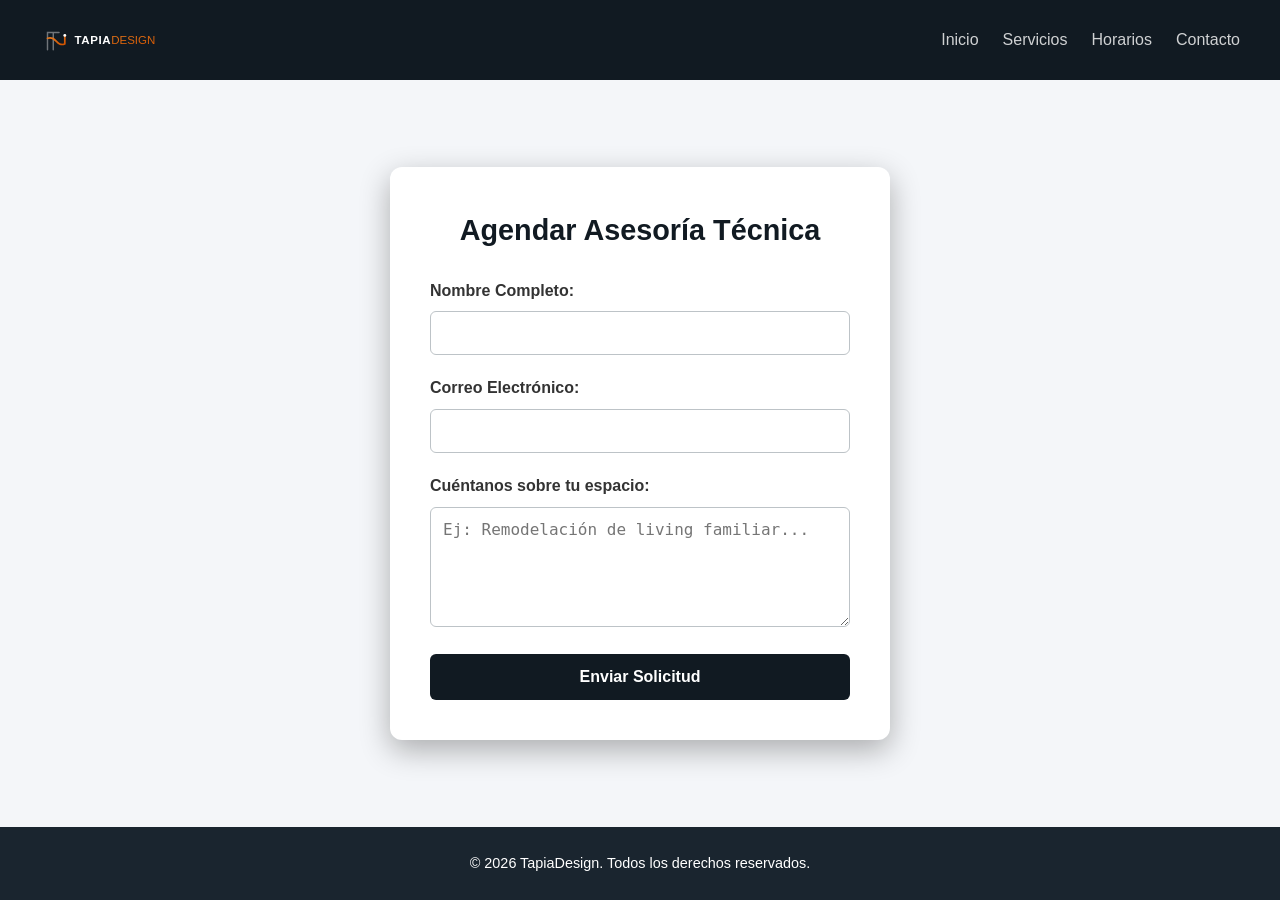
<file: src/components/contacto.html>
<!DOCTYPE html>
<html lang="es">
<head>
    <meta charset="UTF-8">
    <meta name="viewport" content="width=device-width, initial-scale=1.0">
    <title>Contacto | TapiaDesign</title>
    <link rel="stylesheet" href="../css/global.css">
    <link rel="stylesheet" href="../css/contacto.css">
    <link rel="icon" type="image/svg+xml" href="../assets/favicon.svg">
</head>
<body style="margin: 0; padding: 0; display: flex; flex-direction: column; min-height: 100vh; background-color: #f4f6f9;">

    <header class="main-header">
        <a href="../../index.html" style="display: flex; align-items: center;">
            <img src="../assets/logo.svg" alt="TapiaDesign Logo" style="height: 40px; width: auto;">
        </a>
        <nav class="main-nav">
            <ul>
                <li><a href="../../index.html">Inicio</a></li>
                <li><a href="menu.html">Servicios</a></li>
                <li><a href="horarios.html">Horarios</a></li>
                <li><a href="contacto.html">Contacto</a></li>
            </ul>
        </nav>
    </header>

    <main style="flex: 1; display: flex; align-items: center; justify-content: center; width: 100%; padding: 40px 0;">
        <form id="contactForm" class="form-contacto" novalidate>
            <h2>Agendar Asesoría Técnica</h2>
            
            <div class="form-group">
                <label for="nombre">Nombre Completo:</label>
                <input type="text" id="nombre" name="nombre" required aria-required="true">
            </div>

            <div class="form-group">
                <label for="email">Correo Electrónico:</label>
                <input type="email" id="email" name="email" required aria-required="true">
            </div>

            <div class="form-group">
                <label for="mensaje">Cuéntanos sobre tu espacio:</label>
                <textarea id="mensaje" name="mensaje" required aria-required="true" placeholder="Ej: Remodelación de living familiar..."></textarea>
            </div>

            <button type="submit" class="btn-submit">Enviar Solicitud</button>
            
            <div id="errorFeedback" class="error-msg" role="alert" hidden></div>
            <div id="successFeedback" class="success-msg" role="status" hidden>¡Solicitud enviada con éxito! Nos contactaremos a la brevedad.</div>
        </form>
    </main>

    <footer style="background-color: #1a252f; color: #ffffff; text-align: center; padding: 25px 0; font-size: 0.9rem; width: 100%; font-family: 'Segoe UI', Arial, sans-serif;">
        <p>&copy; 2026 TapiaDesign. Todos los derechos reservados.</p>
    </footer>

    <script src="../js/form.js"></script>
</body>
</html>
</file>
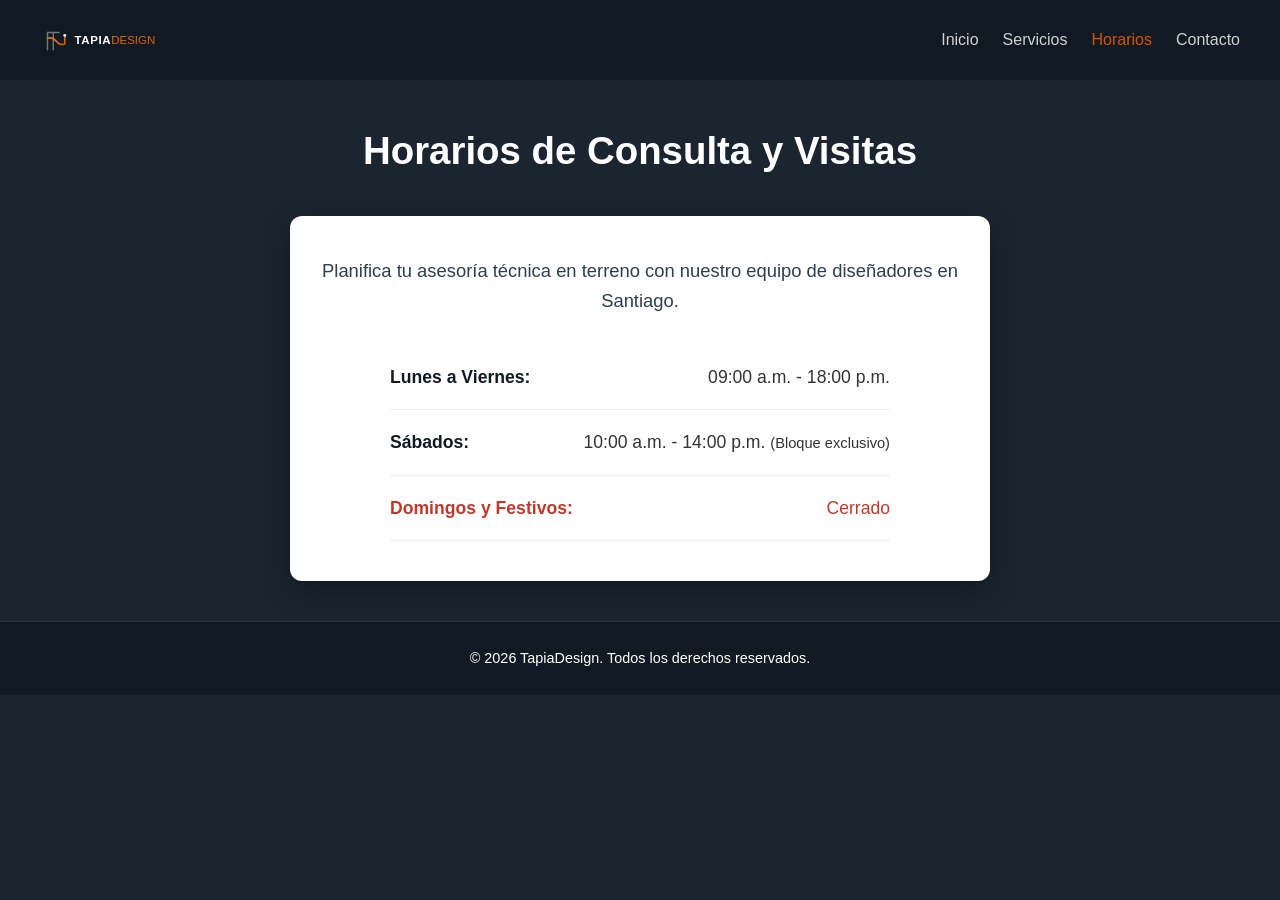
<file: src/components/horarios.html>
<!DOCTYPE html>
<html lang="es">
<head>
    <meta charset="UTF-8">
    <meta name="viewport" content="width=device-width, initial-scale=1.0">
    <title>Horarios de Atención | TapiaDesign</title>
    <link rel="stylesheet" href="../css/global.css">
    <link rel="stylesheet" href="../css/horarios.css">
    <link rel="icon" type="image/svg+xml" href="../assets/favicon.svg">
</head>
<body>

    <header class="main-header">
        <a href="../../index.html">
            <img src="../assets/logo.svg" alt="TapiaDesign Logo">
        </a>
        <nav class="main-nav">
            <ul>
                <li><a href="../../index.html">Inicio</a></li>
                <li><a href="menu.html">Servicios</a></li>
                <li><a href="horarios.html" class="active">Horarios</a></li>
                <li><a href="contacto.html">Contacto</a></li>
            </ul>
        </nav>
    </header>

    <main class="horarios-main-container">
        <div class="container">
            <h1 class="horarios-title">Horarios de Consulta y Visitas</h1>
            
            <section class="horarios-box">
                <p class="horarios-intro">Planifica tu asesoría técnica en terreno con nuestro equipo de diseñadores en Santiago.</p>
                <ul class="lista-horarios">
                    <li><span><strong>Lunes a Viernes:</strong></span> <span>09:00 a.m. - 18:00 p.m.</span></li>
                    <li><span><strong>Sábados:</strong></span> <span>10:00 a.m. - 14:00 p.m. <small>(Bloque exclusivo)</small></span></li>
                    <li class="domingo-cerrado"><span><strong>Domingos y Festivos:</strong></span> <span>Cerrado</span></li>
                </ul>
            </section>
        </div>
    </main>

    <footer style="background-color: #111a22; text-align: center; padding: 25px 0; font-size: 0.9rem; color: #ffffff; width: 100%; border-top: 1px solid rgba(255, 255, 255, 0.1); font-family: 'Segoe UI', sans-serif;">
        <p>&copy; 2026 TapiaDesign. Todos los derechos reservados.</p>
    </footer>

</body>
</html>
</file>
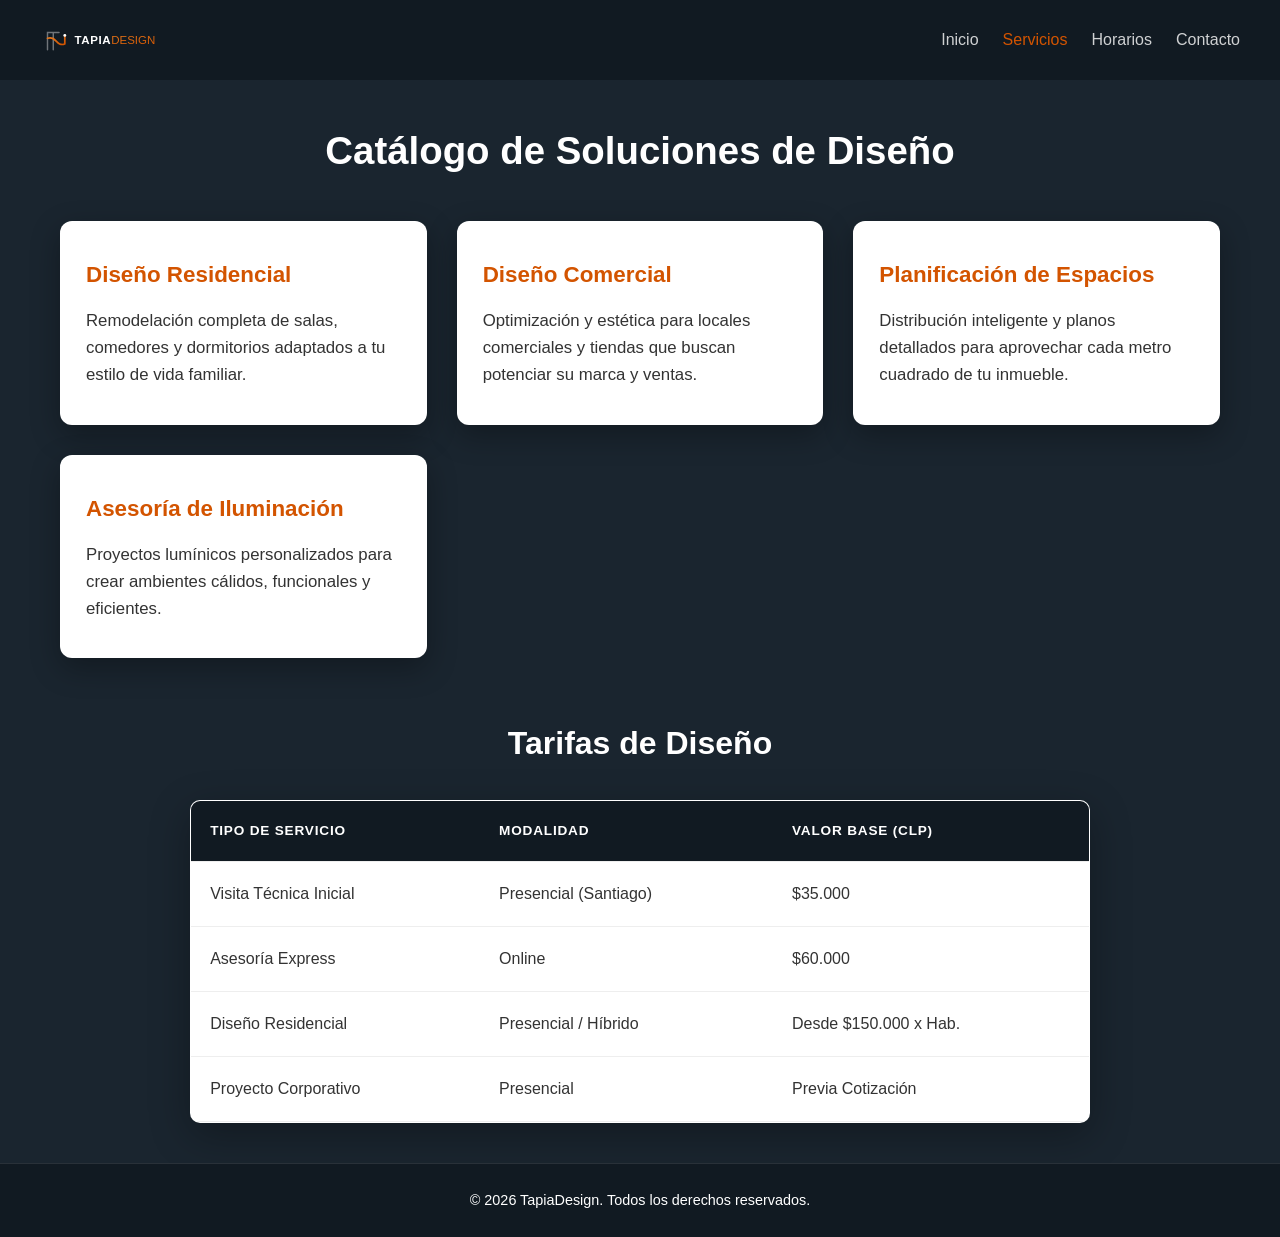
<file: src/components/menu.html>
<!DOCTYPE html>
<html lang="es">
<head>
    <meta charset="UTF-8">
    <meta name="viewport" content="width=device-width, initial-scale=1.0">
    <title>Servicios | TapiaDesign</title>
    <link rel="stylesheet" href="../css/global.css">
    <link rel="stylesheet" href="../css/menu.css">
    <link rel="icon" type="image/svg+xml" href="../assets/favicon.svg">
</head>
<body>

    <header class="main-header">
        <a href="../../index.html">
            <img src="../assets/logo.svg" alt="TapiaDesign Logo">
        </a>
        <nav class="main-nav">
            <ul>
                <li><a href="../../index.html">Inicio</a></li>
                <li><a href="menu.html" class="active">Servicios</a></li>
                <li><a href="horarios.html">Horarios</a></li>
                <li><a href="contacto.html">Contacto</a></li>
            </ul>
        </nav>
    </header>

    <main class="menu-main-container">
        
        <section class="services-intro-section">
            <h1 class="services-main-title">Catálogo de Soluciones de Diseño</h1>
            
            <div class="custom-services-grid">
                
                <div class="custom-service-card">
                    <h3>Diseño Residencial</h3>
                    <p>Remodelación completa de salas, comedores y dormitorios adaptados a tu estilo de vida familiar.</p>
                </div>

                <div class="custom-service-card">
                    <h3>Diseño Comercial</h3>
                    <p>Optimización y estética para locales comerciales y tiendas que buscan potenciar su marca y ventas.</p>
                </div>

                <div class="custom-service-card">
                    <h3>Planificación de Espacios</h3>
                    <p>Distribución inteligente y planos detallados para aprovechar cada metro cuadrado de tu inmueble.</p>
                </div>

                <div class="custom-service-card">
                    <h3>Asesoría de Iluminación</h3>
                    <p>Proyectos lumínicos personalizados para crear ambientes cálidos, funcionales y eficientes.</p>
                </div>

            </div>
        </section>

        <section class="ts-pricing-section">
            <h2 class="ts-pricing-title">Tarifas de Diseño</h2>
            <div class="ts-table-wrapper">
                <table class="ts-pricing-table">
                    <thead>
                        <tr>
                            <th>Tipo de Servicio</th>
                            <th>Modalidad</th>
                            <th>Valor Base (CLP)</th>
                        </tr>
                    </thead>
                    <tbody>
                        <tr>
                            <td>Visita Técnica Inicial</td>
                            <td>Presencial (Santiago)</td>
                            <td>$35.000</td>
                        </tr>
                        <tr>
                            <td>Asesoría Express</td>
                            <td>Online</td>
                            <td>$60.000</td>
                        </tr>
                        <tr>
                            <td>Diseño Residencial</td>
                            <td>Presencial / Híbrido</td>
                            <td>Desde $150.000 x Hab.</td>
                        </tr>
                        <tr>
                            <td>Proyecto Corporativo</td>
                            <td>Presencial</td>
                            <td>Previa Cotización</td>
                        </tr>
                    </tbody>
                </table>
            </div>
        </section>

    </main>

    <footer style="background-color: #111a22; text-align: center; padding: 25px 0; font-size: 0.9rem; color: #ffffff; width: 100%; border-top: 1px solid rgba(255, 255, 255, 0.1); font-family: 'Segoe UI', sans-serif;">
        <p>&copy; 2026 TapiaDesign. Todos los derechos reservados.</p>
    </footer>

</body>
</html>
</file>
<file: src/css/global.css>
:root {
  --color-primario: #111a22;   /* Cambiado al azul oscuro de tu paleta original */
  --color-secundario: #d35400; /* Tu naranja de acento */
  --color-texto: #ffffff;      /* Texto claro para el fondo oscuro */
  --color-blanco: #ffffff;
  --color-fondo: #1a252f;      /* El fondo oscuro de tu portada */
  --color-error: #c0392b;
  --color-exito: #27ae60;
}

* {
  margin: 0;
  padding: 0;
  box-sizing: border-box !important;
}

body {
  font-family: 'Segoe UI', Tahoma, Geneva, Verdana, sans-serif;
  background-color: var(--color-fondo);
  color: var(--color-texto);
  line-height: 1.6;
  width: 100% !important;
  max-width: 100% !important;
  overflow-x: hidden !important; /* Mata el scroll horizontal */
}

/* CABECERA CORREGIDA Y RESPONSIVA */
.main-header {
  background-color: var(--color-primario);
  padding: 15px 40px;
  display: flex;
  justify-content: space-between;
  align-items: center;
  position: sticky;
  top: 0;
  z-index: 100;
  width: 100% !important;
  box-sizing: border-box;
  min-height: 80px;
}

.main-header a {
  display: flex;
  align-items: center;
}

/* Forzar que el logo no se agigante */
.main-header img {
  height: 40px !important;
  width: auto !important;
  max-width: 150px;
}

.main-nav ul {
  display: flex;
  list-style: none;
  gap: 24px;
  flex-wrap: wrap; /* Clave: los enlaces bajan si no caben */
}

.main-nav a {
  color: var(--color-blanco);
  text-decoration: none;
  font-weight: 500;
  font-size: 1rem;
  opacity: 0.8;
  transition: opacity 0.2s ease, color 0.2s ease;
}

.main-nav a:hover,
.main-nav a.active {
  opacity: 1;
  color: var(--color-secundario);
}

/* ==========================================
   MEDIA QUERIES PARA CELULARES
   ========================================== */
@media (max-width: 768px) {
  .main-header {
    flex-direction: column !important; /* Cabecera vertical en celulares */
    gap: 12px !important;
    padding: 15px 10px !important;
    text-align: center !important;
  }
  
  .main-nav ul {
    justify-content: center !important;
    gap: 15px !important;
  }

  /* Equilibrar los tamaños de letra del Inicio con el resto */
  h1, .hero-section h1, h2, .services-main-title {
    font-size: 1.8rem !important; 
    text-align: center !important;
    word-wrap: break-word !important;
  }

  main, .container, form, .form-contacto, .horarios-box {
    width: 100% !important;
    max-width: 100% !important;
    box-sizing: border-box !important;
  }
}

@media (max-width: 480px) {
  .main-nav ul { gap: 10px !important; }
  .main-nav a { font-size: 0.85rem !important; }
}
</file>
<file: src/css/contacto.css>
/* ==========================================
   ESTILOS ESPECÍFICOS: PÁGINA DE CONTACTO
   ========================================== */

.container {
    display: flex;
    justify-content: center;
    align-items: center;
    min-height: 80vh;
    padding: 40px 20px;
    width: 100%;
    box-sizing: border-box;
}

/* Forzar que la tarjeta sea blanca con texto oscuro sobre el fondo general */
.form-contacto {
    background-color: var(--color-blanco) !important; /* Mantiene la tarjeta blanca */
    padding: 40px;
    width: 100%;
    max-width: 500px;
    border-radius: 12px;
    box-shadow: 0 10px 30px rgba(0, 0, 0, 0.3);
    box-sizing: border-box;
}

/* Título interno de la tarjeta */
.form-contacto h2 {
    color: var(--color-primario) !important; /* Azul oscuro corporativo */
    margin-bottom: 25px;
    text-align: center;
    font-size: 1.8rem;
    font-weight: 700;
}

.form-group {
    margin-bottom: 20px;
    width: 100%;
    text-align: left;
}

/* Forzar que las etiquetas se lean en gris oscuro */
.form-group label {
    display: block;
    margin-bottom: 8px;
    font-weight: bold;
    color: #333333 !important; /* Texto oscuro visible sobre fondo blanco */
}

/* Configuración adaptativa de los campos de entrada */
.form-group input, 
.form-group textarea {
    width: 100% !important;
    max-width: 100% !important;
    padding: 12px;
    border: 1px solid #bdc3c7;
    border-radius: 6px;
    font-size: 1rem;
    color: #333333 !important; /* Texto que escribe el usuario en oscuro */
    background-color: #ffffff !important;
    box-sizing: border-box !important;
}

.form-group textarea {
    height: 120px;
    resize: vertical;
}

/* Botón de envío */
.btn-submit {
    width: 100% !important;
    background-color: var(--color-primario);
    color: var(--color-blanco) !important;
    border: none;
    padding: 14px;
    font-size: 1rem;
    font-weight: bold;
    cursor: pointer;
    border-radius: 6px;
    transition: background 0.3s ease, transform 0.2s ease;
    box-sizing: border-box;
}

.btn-submit:hover {
    background-color: var(--color-secundario);
}

/* ==========================================
   OPTIMIZACIÓN PARA DISPOSITIVOS MÓVILES
   ========================================== */
@media (max-width: 480px) {
    .form-contacto {
        padding: 25px 15px !important; /* Achica los márgenes para que no se corte en el celular */
    }
    .form-contacto h2 {
        font-size: 1.5rem !important;
    }
}
</file>
<file: src/css/horarios.css>
/* ==========================================
   ESTILOS ESPECÍFICOS: PÁGINA DE HORARIOS
   ========================================== */

/* Contenedor adaptativo de Horarios */
.horarios-main-container {
    width: 100%;
    max-width: 100%;
    padding: 40px 20px;
    box-sizing: border-box;
}

.container {
    width: 100%;
    max-width: 700px;
    margin: 0 auto;
    box-sizing: border-box;
}

/* Título principal en la zona oscura */
.horarios-title,
.container h2 {
    text-align: center;
    color: var(--color-blanco) !important; /* Fuerza el blanco sobre el fondo oscuro general */
    margin-bottom: 35px;
    font-size: 2.4rem;
    font-weight: 700;
}

/* Tarjeta contenedora blanca */
.horarios-box {
    background-color: var(--color-blanco) !important; /* Caja blanca obligatoria */
    padding: 40px 30px;
    border-radius: 12px;
    box-shadow: 0 10px 30px rgba(0, 0, 0, 0.3);
    text-align: center;
    width: 100%;
    box-sizing: border-box;
}

/* Párrafo de introducción dentro de la caja blanca */
.horarios-box p {
    margin-bottom: 30px;
    color: #2c3e50 !important; /* Forzar gris oscuro nítido */
    font-size: 1.15rem;
    line-height: 1.6;
}

/* Lista de bloques de horarios */
.lista-horarios {
    list-style: none;
    padding: 0;
    max-width: 500px;
    width: 100%;
    margin: 0 auto;
    box-sizing: border-box;
}

/* REGRA CRÍTICA: Fuerza el color oscuro a todo elemento y texto suelto dentro del li */
.lista-horarios li {
    padding: 18px 0;
    border-bottom: 1px solid #eef2f5 !important;
    font-size: 1.1rem;
    display: flex;
    justify-content: space-between;
    align-items: center;
    gap: 15px;
    color: #333333 !important; /* PINTA EL TEXTO SUELTO EN GRIS OSCURO LEGIBLE */
}

/* Fuerza el color oscuro también a las etiquetas strong de los días */
.lista-horarios li strong {
    color: #111a22 !important; /* Azul oscuro corporativo para los días lunes a sábado */
    font-weight: 700;
}

/* Tratamiento especial para la última fila (Domingos) */
.lista-horarios li:last-child {
    border-bottom: none;
    color: var(--color-error) !important; /* Forzar el texto "Cerrado" a color rojo */
}

.lista-horarios li:last-child strong {
    color: var(--color-error) !important; /* Forzar el día "Domingos y Festivos" a color rojo */
}

/* ==========================================
   MEDIA QUERIES - OPTIMIZACIÓN MÓVIL
   ========================================== */
@media (max-width: 480px) {
    .container h2, 
    .horarios-title {
        font-size: 1.8rem !important;
    }
    .horarios-box {
        padding: 25px 15px !important;
    }
    .lista-horarios li {
        flex-direction: column !important; /* Se apila en vertical en pantallas chicas */
        gap: 5px !important;
        text-align: center;
        padding: 12px 0;
    }
}
</file>
<file: src/css/menu.css>
/* Contenedor principal de la página de servicios */
.menu-main-container {
    width: 100%;
    max-width: 1200px;
    margin: 40px auto;
    padding: 0 20px;
    box-sizing: border-box;
}

.services-intro-section {
    width: 100%;
    margin-bottom: 50px;
}

.services-main-title {
    text-align: center;
    font-size: 2.4rem;
    color: var(--color-blanco) !important; /* Título principal en blanco */
    margin-bottom: 40px;
    font-weight: 700;
}

/* GRID BIDIMENSIONAL */
.custom-services-grid {
    display: grid !important;
    grid-template-columns: repeat(auto-fit, minmax(280px, 1fr)) !important;
    gap: 30px !important;
    width: 100%;
    box-sizing: border-box;
}

/* Tarjetas individuales */
.custom-service-card {
    background-color: var(--color-blanco) !important; /* Fondo blanco de la tarjeta */
    border-radius: 12px;
    padding: 35px 25px;
    box-sizing: border-box !important;
    box-shadow: 0 10px 30px rgba(0, 0, 0, 0.3); 
    border: 1px solid rgba(255, 255, 255, 0.05);
    text-align: left;
}

.custom-service-card h3 {
    margin-top: 0;
    margin-bottom: 15px;
    color: var(--color-secundario) !important; /* Título naranja */
    font-size: 1.4rem;
    font-weight: 700;
}

.custom-service-card p {
    margin: 0;
    font-size: 1.05rem;
    line-height: 1.6;
    color: #333333 !important; /* FORZAR TEXTO OSCURO VISIBLE EN TARJETA BLANCA */
}

/* TABLA DE TARIFAS ADAPTATIVA */
.ts-pricing-section {
    width: 100%;
    max-width: 900px;
    margin: 60px auto 40px auto;
    box-sizing: border-box;
}

.ts-pricing-title {
    text-align: center;
    margin-bottom: 30px;
    font-size: 2rem;
    color: var(--color-blanco) !important; /* Título de tabla en blanco */
}

.ts-table-wrapper {
    width: 100% !important;
    overflow-x: auto !important; 
    box-shadow: 0 12px 40px rgba(0, 0, 0, 0.3);
    border-radius: 10px;
    background-color: var(--color-blanco) !important; /* Fondo general de la tabla */
    border: 1px solid rgba(255, 255, 255, 0.1);
}

.ts-pricing-table {
    width: 100%;
    border-collapse: collapse;
    text-align: left;
    background-color: var(--color-blanco) !important;
}

.ts-pricing-table th, 
.ts-pricing-table td {
    padding: 1.2rem;
    border-bottom: 1px solid #eeeeee !important;
}

.ts-pricing-table th {
    background-color: var(--color-primario) !important; /* Encabezado azul oscuro */
    color: var(--color-blanco) !important;
    font-weight: 600;
    text-transform: uppercase;
    font-size: 0.85rem;
    letter-spacing: 0.8px;
}

.ts-pricing-table td {
    color: #333333 !important; /* FORZAR DATOS DE LA TABLA EN OSCURO LEGIBLE */
}

.ts-pricing-table tbody tr:hover {
    background-color: #f9fbfd !important;
}
</file>
